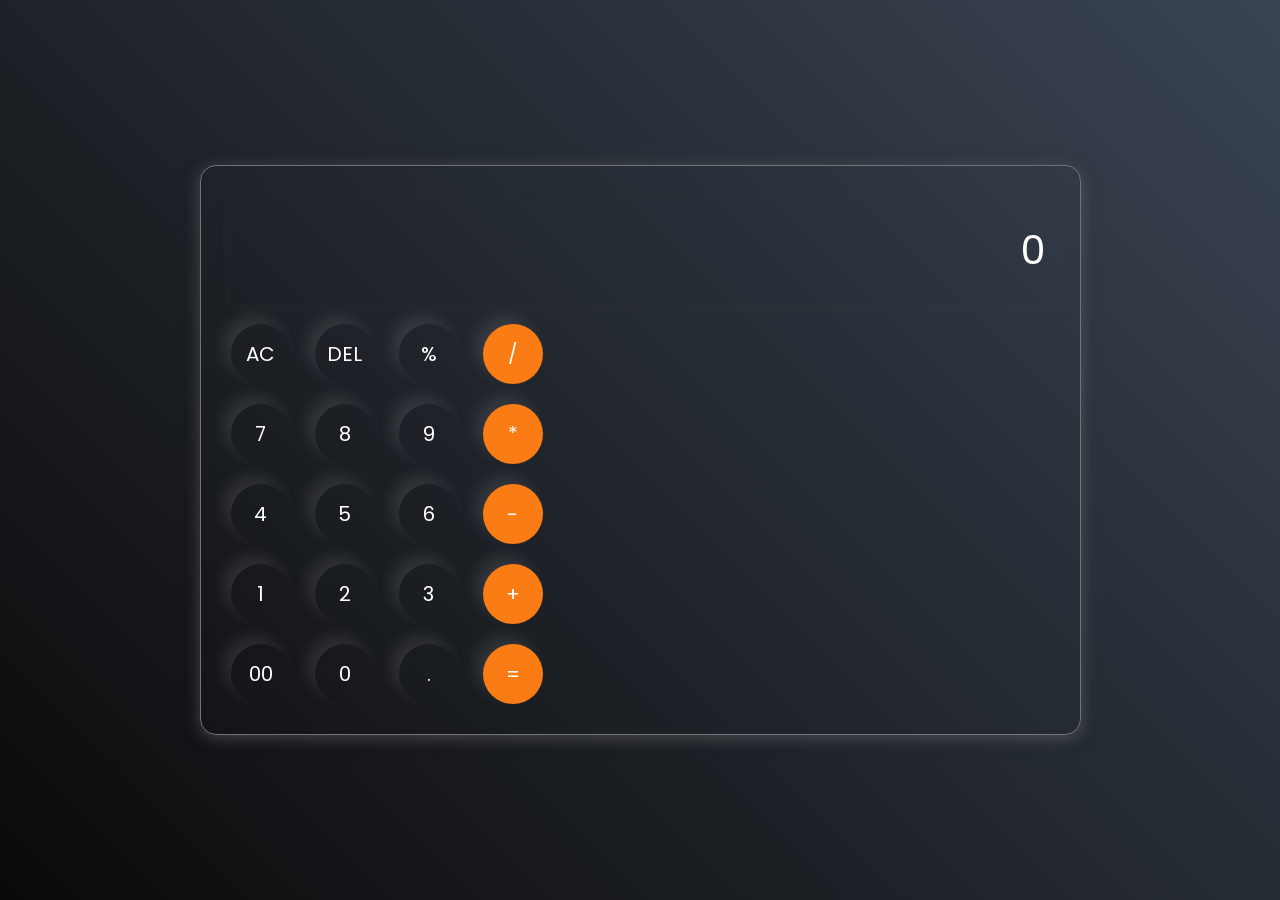
<file: Calculator/index.html>
<!DOCTYPE html>
<html lang="en">
<head>
    <meta charset="UTF-8">
    <meta name="viewport" content="width=device-width, initial-scale=1.0">
    <link rel="stylesheet" href="style.css">
    <title>Calculator- By Code with OM</title>
</head>
<body> 
    <div class="calculator">
        <input type="text" placeholder="0" id="inputBox">
        <div>
            <button>AC</button>
            <button>DEL</button>
            <button>%</button>
            <button class="operator">/</button>
            
        </div>
             <div>
            <button>7</button>
            <button>8</button>
            <button>9</button>
            <button class="operator">*</button>
            </div>
                <div>
            <button>4</button>
            <button>5</button>
            <button>6</button>
            <button class="operator">-</button>
                </div>
                <div>
            <button>1</button>
            <button>2</button>
            <button>3</button>
            <button class="operator">+</button>
                <div>
            <button>00</button>
            <button>0</button>
            <button>.</button>
            <button class="equalBtn">=</button>



                </div>
                


    </div>
    <script src="script.js"></script>
    
</body>
</html>
</file>
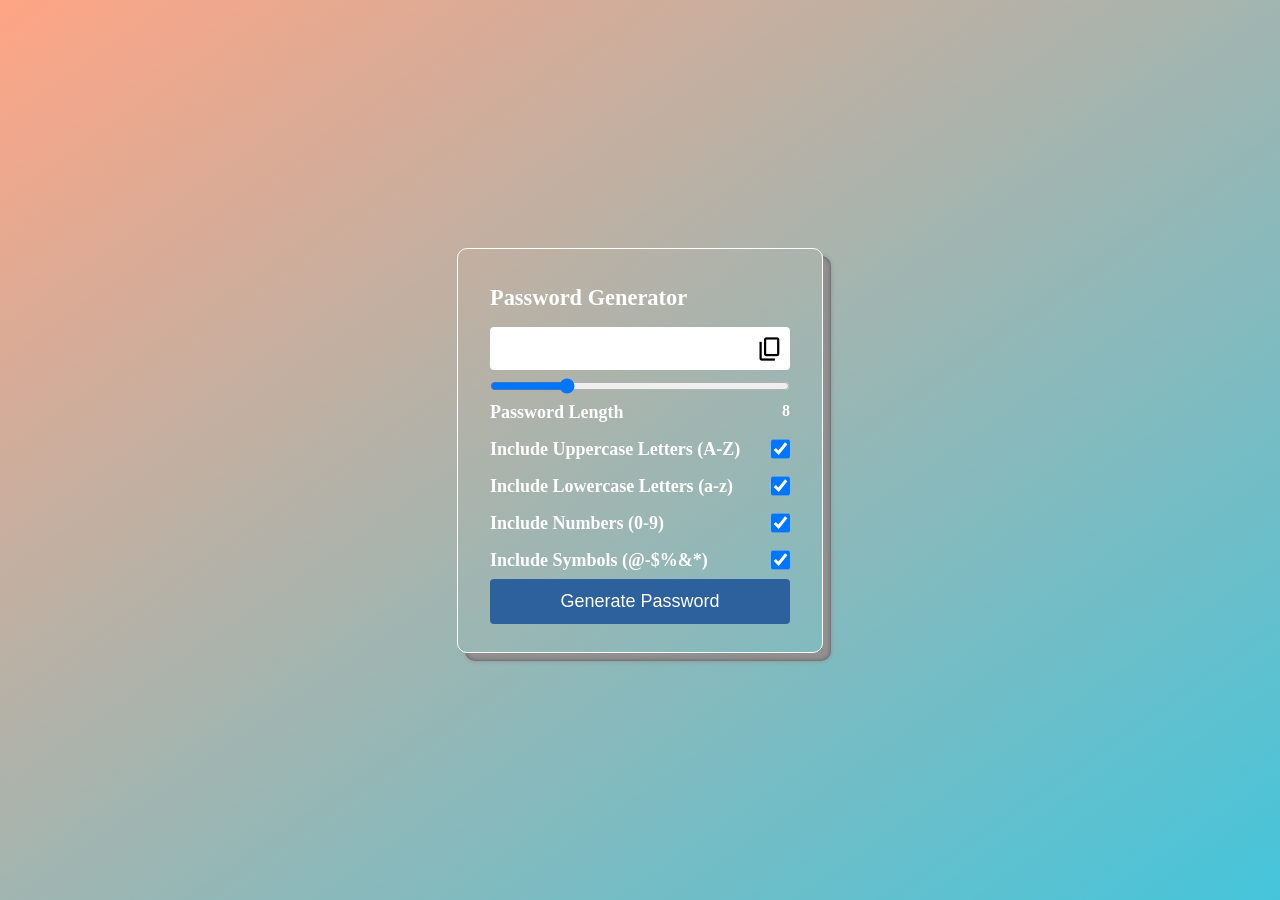
<file: Password Generator/index.html>
<!DOCTYPE html>
<html lang="en">
<head>
    <meta charset="UTF-8">
    <meta name="viewport" content="width=device-width, initial-scale=1.0">
    <link rel="stylesheet" href="style.css">
    <link rel="stylesheet" href="https://fonts.googleapis.com/css2?family=Material+Symbols+Outlined:opsz,wght,FILL,GRAD@20..48,100..700,0..1,-50..200&icon_names=content_copy" /> 
    <title>Password Generator | Javascript Project</title>
</head>
<body>
    <div class="container">
        <h1>Password Generator</h1>


        <div class="inputBox">
            <input type="text" class="passBox" id="passBox" disabled>
            <span class="material-symbols-outlined" id="copyBtn">
             content_copy
              </span>
        </div>

        <input type="range" min="1" max="30" value="8" id="inputSlider">

        <div class="row">
            <p>Password Length</p>
            <span id="sliderValue"></span>

        </div>
        <div class="row">
            <label for="uppercase">Include Uppercase Letters (A-Z)</label>
            <input type="checkbox" id="uppercase" name="uppercase"checked/>
      
            </div>

         
              <div class="row">
             <label for="lowercase">Include Lowercase Letters (a-z)</label>
            <input type="checkbox" id="lowercase" name="lowercase"checked/>
            </div>


              <div class="row">
             <label for="Numbers">Include Numbers (0-9)</label>
            <input type="checkbox" id="Numbers" name="Numbers"checked/>
            </div>


              <div class="row">
             <label for="Symbols">Include Symbols (@-$%&*)</label>
            <input type="checkbox" id="Symbols" name="Symbols"checked/>
            </div>
            
            <button type="button" class="genBtn" id="genBtn">Generate Password</button>

    </div>
           <script src="script.js"></script>
</body>
</html>
</file>
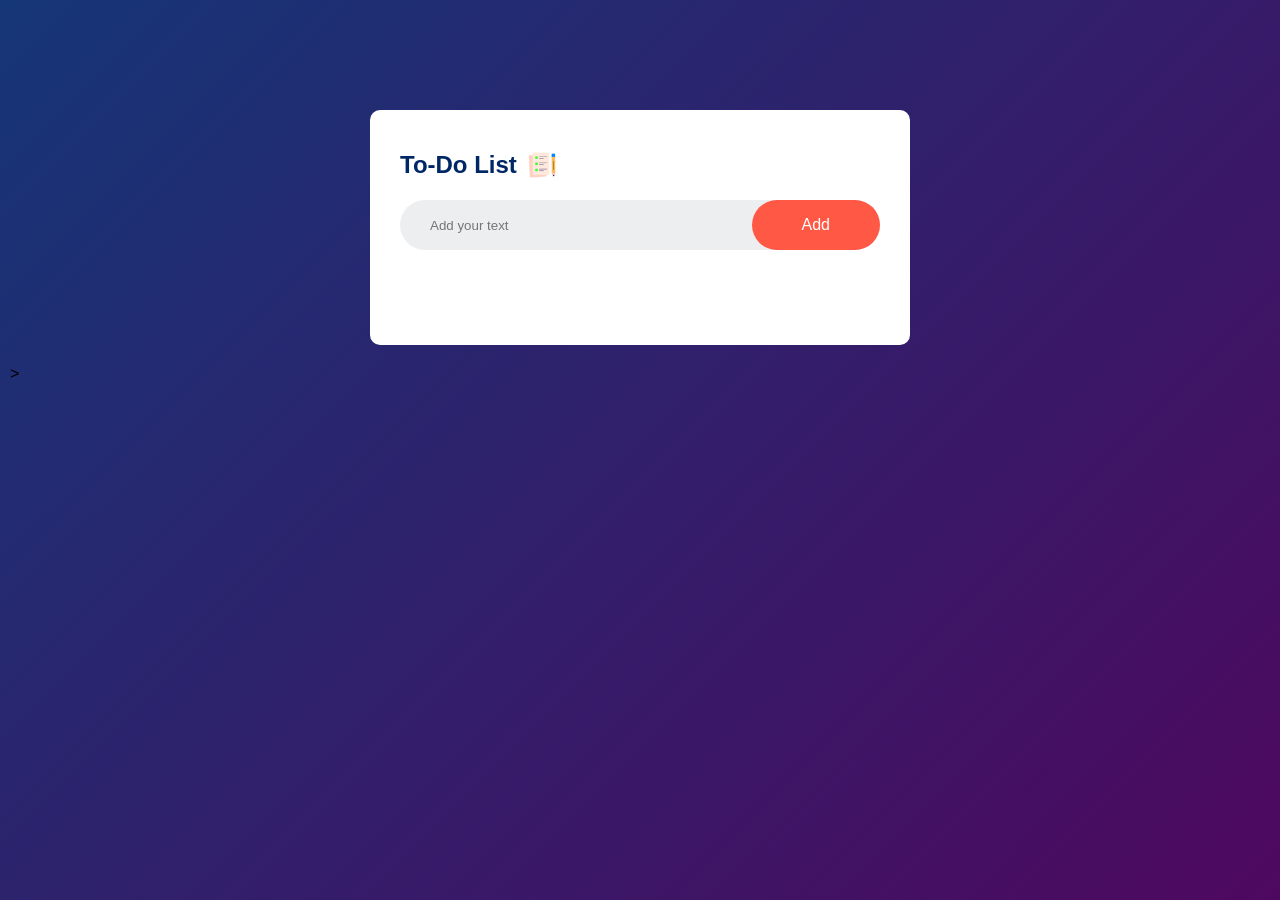
<file: TO DO LIST APP/index.html>
<!DOCTYPE html>
<html lang="en">
<head>
    <meta charset="UTF-8">
    <meta name="viewport" content="width=device-width, initial-scale=1.0">
    <title>To-Do List App -Easy Tutorials</title>
    <link rel="stylesheet" href="style.css">
</head>
<body>
      <div class="container">
      <div class="Todo-app">
              <h2> To-Do List <img src="images/icon.png" ></h2>
              <div class="row">
                    <input type="text" id="input-box" placeholder="Add your text">
                    <button onclick="addTask()">Add</button>
              </div>
              <ul id="list-container">
                    <!--li class="checked">Task 1</li>
                    <li>Task 2</li>
                    <li>Task 3</li-->
              </ul>
              
      </div>
      
      ></div>
      <script src="script.js"></script>
</body>
</html>
</file>
<file: Calculator/style.css>
@import url('https://fonts.googleapis.com/css2?family=Poppins:ital,wght@0,100;0,200;0,300;0,400;0,500;0,600;0,700;0,800;0,900;1,100;1,200;1,300;1,400;1,500;1,600;1,700;1,800;1,900&display=swap');


*{
    margin: 0;
    padding: 0;
    box-sizing: border-box;
    font-family: "Poppins", sans-serif;
}

body{
    width: 100%;
    height: 100vh;
    display: flex;
    justify-content: center;
    align-items: center;
    background: linear-gradient(45deg, #0a0a0a, #3a4452);
}
.calculator{
    border: 1px solid #717377;
    padding: 20px;
    border-radius: 16px;
    background: transparent;
    box-shadow: 0 3px 15px rgba(113,115,119,0.5);

}

input{
    width: 100%;
    border: none;
    padding: 24px;
    margin: 10px;
    background-color: transparent;
    box-shadow: 0px 3px 15px rgba(84, 84, 85, 0.1);
    font-size: 40px;
    text-align: right;
    cursor: pointer;
    color: #ffffff;
}
input::placeholder{
    color: #ffffff;
}

button{
    border: none;
    width: 60px;
    height: 60px;
    margin: 10px;
    border-radius: 50%;
    background-color: transparent;
    color: #ffffff;
    font-size: 20px;
    box-shadow: -8px -8px 15px rgba(255, 255, 255, 0.1);
    cursor: pointer;
}



.equalBtn{
    background-color: #fb7c14;
}

.operator{
    background-color: #fb7c14;
}
</file>
<file: Password Generator/style.css>
@import url('https://fonts.googleapis.com/css2?family=Poppins:ital,wght@0,100;0,200;0,300;0,400;0,500;0,600;0,700;0,800;0,900;1,100;1,200;1,300;1,400;1,500;1,600;1,700;1,800;1,900&family=Roboto+Condensed:ital,wght@0,100..900;1,100..900&display=swap');

*{
    margin: 0;
    padding: 0;
    box-sizing: border-box;
    
}

body{
     max-width: 100vw;
     min-height: 100vh;
     display: flex;
     justify-content: center;
     align-items: center;
     background: linear-gradient(to right bottom, #ffa585, #45c5db);
     color: #fff;
     font-weight: 700;
  
}

.container{
    border: 0.5px solid #fff;
    border-radius: 10px;
    padding: 28px 32px;
    display: flex;
    flex-direction: column;
    background: transparent;
    box-shadow: 8px 8px 4px  #909090, 8px 8px 0px #575757;
}
.container h1{
    font-size: 1.4rem;
    margin-block: 8px;
    
}
.inputBox{
    position: relative;
}
.inputBox span{
    position: absolute;
    top:16px;
    right: 6px;
    color: #000;
    font-size: 28px;
    cursor: pointer;
    z-index: 2;
}

.passBox{
    background-color: #fff;
    border: none;
    outline: none;
    padding: 10px;
    width: 300px;
    border-radius: 4px;
    font-size: 20px;
    margin-block: 8px;
    text-overflow: ellipsis;

}

.row{
    display: flex;
   margin-block: 8px;
}
.row p, .row label{
    flex-basis: 100%;
    font-size: 18px;
}
.row input[type="checkbox"]{
    width: 20px;
    height: 20px;
}

.genBtn{
    border: none;
    outline: none;
    background-color: #2c619e;
    padding: 12px 24px;
    color: #fff;
    font-size: 18px;
    cursor: pointer;
    border-radius: 4px;
}
.genBtn:hover{
    background-color: #0066ff;
}
</file>
<file: TO DO LIST APP/style.css>
*{
   margin: 0;
   padding: 0;
   font-family: 'Poppins', sans-serif;
   box-sizing: border-box;
}
.container{
    width: 100%;
    min-height: 100vh;
    background:  linear-gradient(135deg,#153677,#4e085f );
    padding: 10px;
}
.Todo-app{
   width: 100%;
   max-width: 540px;
   background: #fff;
   margin: 100px auto 20px;
   padding: 40px 30px 70px;
   border-radius: 10px;
}

.Todo-app h2{
   color: #002765;
   display: flex;
   align-items: center;
   margin-bottom: 20px;
}
.Todo-app h2 img{
     width: 30px;
     margin-left: 10px;
}
.row{
   display: flex;
   align-items: center;
   justify-content: space-between;
   background: #edeef0;
   border-radius: 30px;
   padding-left: 20px;
   margin-bottom: 25px;
}
input{
    flex: 1;
    border: none;
    outline: none;
    background: transparent;
    padding: 10px;
    font-weight: 14px;
}
button{
    border: none;
    outline: none;
    padding: 16px 50px;
    background: #ff5945;
    color: #fff;
    font-size: 16px;
    cursor: pointer;
    border-radius: 40px;
}
ul li{
     list-style: none;
     font-size: 17px;
     padding: 12px 8px 12px 50px;
     user-select: none; 
     cursor: pointer;
     position: relative;
}
ul li::before{
     content: '';
     position: absolute;
     height: 28px;
     width: 28px;
     border-radius: 50%;
     background-image: url(images/unchecked.png);
     background-size: cover;
     background-position: center;
    top: 12px;
    left: 8px;
}
ul li.checked{
  color: #555;
  text-decoration: line-through;

 
}
ul li.checked::before{
   background-image: url(images/checked.png);
}
 ul li span{
   position: absolute;
   right: 0;
   top: 5px;
   width: 40px;
   height: 40px;
   font-size: 22px;
   color: #555;
   line-height: 40px;
   text-align: center;
   border-radius: 50%;
 }
 ul li span:hover{
   background: #edeef0;
 }
</file>
